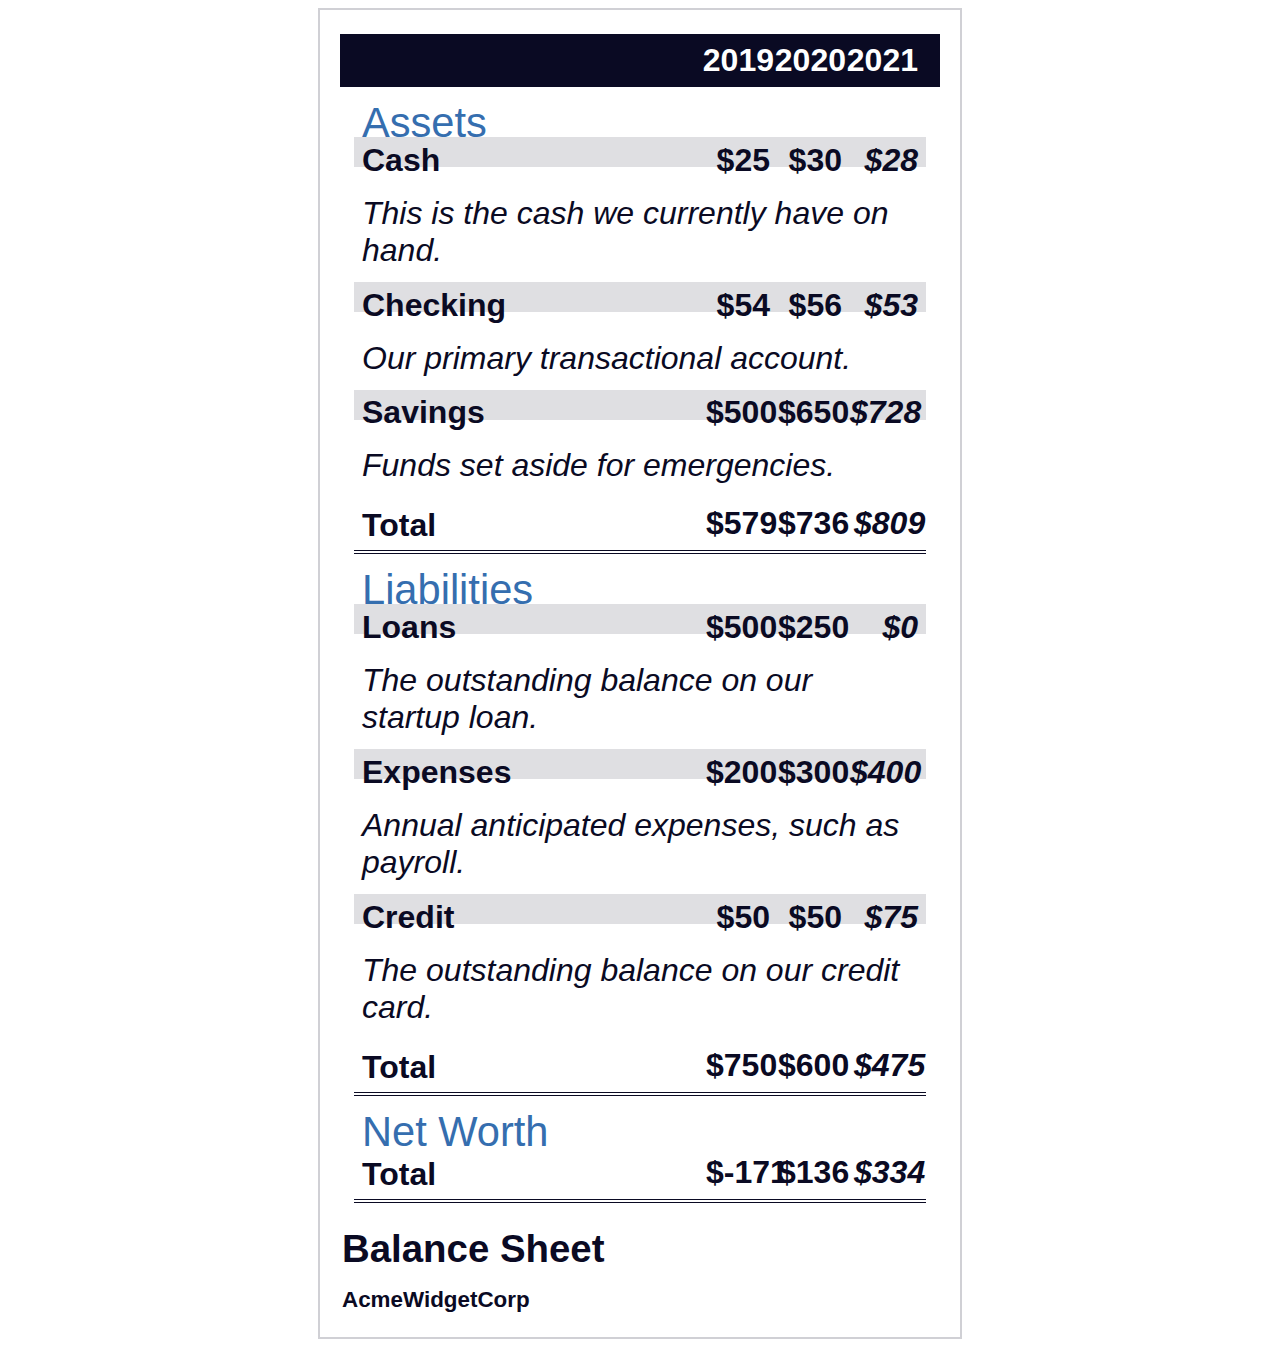
<file: BALANCESHEET/index.html>
<!DOCTYPE html>
<html lang="en">
    <head>
        <meta charset="UTF-8">
        <meta name="viewport" content="width=device-width, initial-scale=1.0">
        <link rel="stylesheet" href="styles.css">
        <title>Balance Sheet</title>
    </head>
    <body>
        <main>
            <section>
                <h1>
                    <div id="years" aria-hidden="true">
                        <span class="year">2019</span>
                        <span class="year">2020</span>
                        <span class="year">2021</span>
                    </div>
                    <div class="table-wrap">
                        <table>
                            <caption>Assets</caption>
                            <thead>
                                <tr>
                                    <td></td>
                                    <th>
                                        <span class="sr-only year">2019</span>
                                    </th>
                                    <th>
                                        <span class="sr-only year">2020</span>
                                    </th>
                                    <th class="current">
                                        <span class="sr-only year">2021</span>
                                    </th>
                                </tr>
                            </thead>
                            <tbody>
                                <tr class="data">
                                    <th>Cash <span class="description">This is the cash we currently have on hand.</span></th>
                                    <td>$25</td>
                                    <td>$30</td>
                                    <td class="current">$28</td>
                                </tr>
                                <tr class="data">
                                    <th>Checking <span class="description">Our primary transactional account.</span></th>
                                    <td>$54</td>
                                    <td>$56</td>
                                    <td class="current">$53</td>
                                </tr>
                                <tr class="data">
                                    <th>Savings <span class="description">Funds set aside for emergencies.</th>
                                        <td>$500</td>
                                        <td>$650</td>
                                        <td class="current">$728</td>
                                </tr>
                                <tr class="total">
                                    <th>Total <span class="sr-only">Assets</span></th>
                                    <td>$579</td>
                                    <td>$736</td>
                                    <td class="current">$809</td>
                                </tr>
                            </tbody>
                        </table>
                        <table>
                            <caption>Liabilities</caption>
                            <thead>
                                <tr>
                                    <td>
                                        <th>
                                            <span class="sr-only">2019</span>
                                        </th>
                                        <th>
                                            <span class="sr-only">2020</span>
                                        </th>
                                        <th>
                                            <span class="sr-only">2021</span>
                                        </th>
                                    </td>
                                </tr>
                            </thead>
                            <tbody>
                                <tr class="data">
                                    <th>Loans <span class="description">The outstanding balance on our startup loan.</span></th>
                                
                                    <td>$500</td>
                                    <td>$250</td>
                                    <td class="current">$0</td>
                                </tr>
                                <tr class="data">
                                    <th>Expenses <span class="description">Annual anticipated expenses, such as payroll.</span></th>
                                    <td>$200</td>
                                    <td>$300</td>
                                    <td class="current">$400</td>
                                </tr>
                                <tr class="data">
                                    <th>Credit <span class="description">The outstanding balance on our credit card.</span></th>
                                    <td>$50</td>
                                    <td>$50</td>
                                    <td class="current">$75</td>
                                </tr>
                                <tr class="total">
                                    <th>Total <span class="sr-only">Liabilities</span></th>
                                    <td>$750</td>
                                    <td>$600</td>
                                    <td class="current">$475</td>
                                </tr>
                            </tbody>
                        </table>
                        <table>
                            <caption>Net Worth</caption>
                            <thead>
                                <tr>
                                    <td></td>
                                    <th><span class="sr-only">2019</span></th>
                                    <th><span class="sr-only">2020</span></th>
                                    <th><span class="sr-only">2021</span></th>                                  
                                </tr>
                            </thead>
                            <tbody>
                                <tr class="total">
                                    <th>Total <span class="sr-only">Net Worth</span></th>
                                    <td>$-171</td>
                                    <td>$136</td>
                                    <td class="current">$334</td>
                                </tr>
                            </tbody>
                        </table>
                    </div>
                    <span class="flex">
                        <span>AcmeWidgetCorp</span>
                        <span>Balance Sheet</span>
                    </span>
                </h1>
            </section>
        </main>
    </body>
</html>
</file>
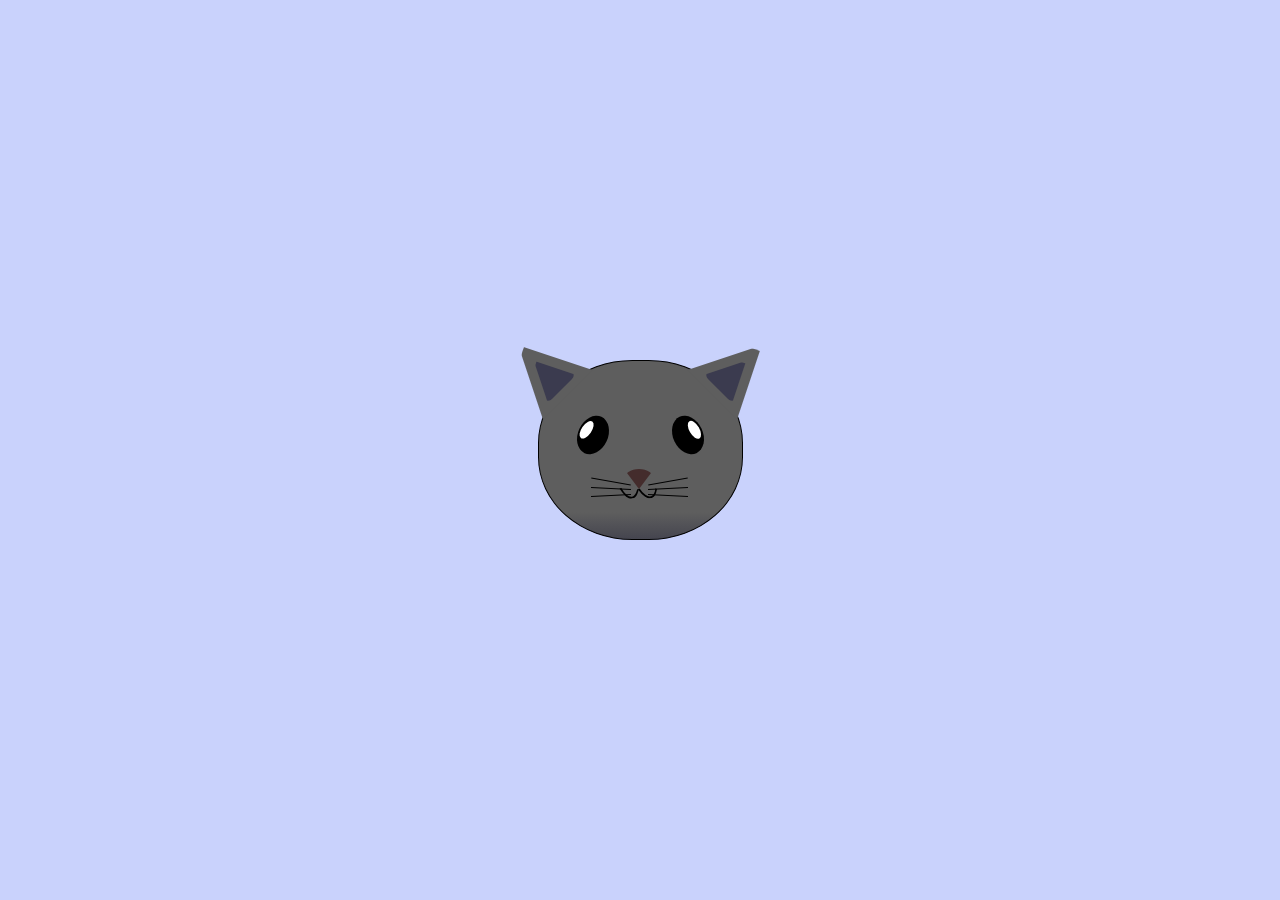
<file: CATPAINTING/index.html>
<!DOCTYPE html>
<html lang="en">
<head>
    <meta charset="UTF-8">
    <title>fCC Cat Painting</title>
    <link rel="stylesheet" href="./styles.css">
</head>
<body>
    <main>
      <div class="cat-head">
        <div class="cat-ears">
          <div class="cat-left-ear">
            <div class="cat-left-inner-ear"></div>
          </div>
          <div class="cat-right-ear">
            <div class="cat-right-inner-ear"></div>
          </div>
        </div>

        <div class="cat-eyes">
          <div class="cat-left-eye">
            <div class="cat-left-inner-eye"></div>
          </div>
          <div class="cat-right-eye">
            <div class="cat-right-inner-eye"></div>
          </div>
        </div>
        
        <div class="cat-nose"></div>

        <div class="cat-mouth">
          <div class="cat-mouth-line-left"></div>
          <div class="cat-mouth-line-right"></div>
        </div>

        <div class="cat-whiskers">
          <div class="cat-whiskers-left">
            <div class="cat-whisker-left-top"></div>
            <div class="cat-whisker-left-middle"></div>
            <div class="cat-whisker-left-bottom"></div>
          </div>
          <div class="cat-whiskers-right">
            <div class="cat-whisker-right-top"></div>
            <div class="cat-whisker-right-middle"></div>
            <div class="cat-whisker-right-bottom"></div>
          </div>
        </div>

      </div>
    </main>
</body>
</html>
</file>
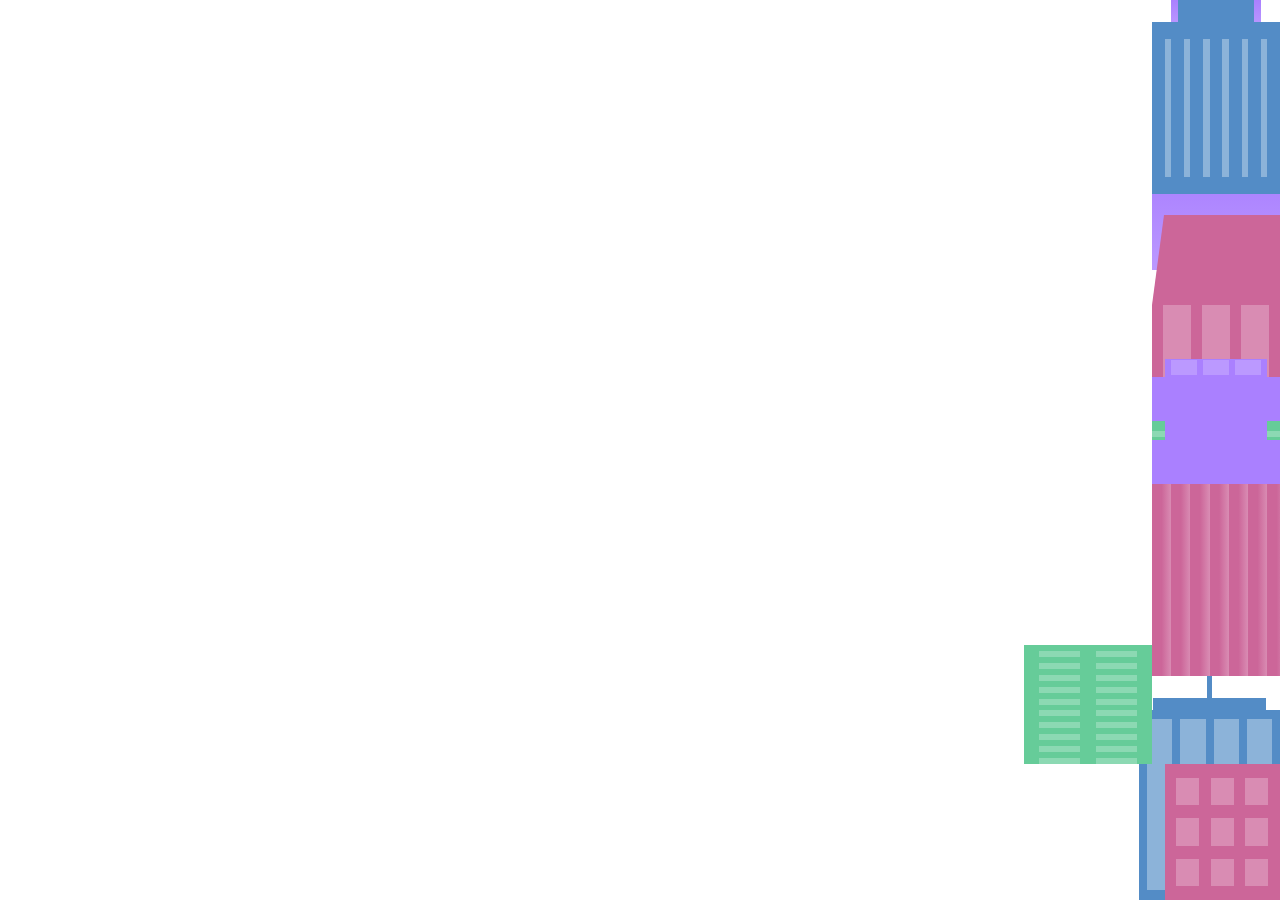
<file: CITYSKYLINE/index.html>
<!DOCTYPE html>
<html lang="en">
    <head>
        <meta charset="UTF-8">
        <link rel="stylesheet" href="styles.css">
        <title>City Skyline</title>
    </head>
    <body>
        <div class="background-buildings sky">
            <div></div>
            <div></div>
            <div class="bb1 building-wrap">
                <div class="bb1a bb1-window"></div>
                <div class="bb1b bb1-window"></div>
                <div class="bb1c bb1-window"></div>
                <div class="bb1d"></div>
            </div>
            <div class="bb2">
                <div class="bb2a"></div>
                <div class="bb2b"></div>
            </div>
            <div class="bb3"></div>
            <div></div>
            <div class="bb4 building-wrap">
                <div class="bb4a"></div>
                <div class="bb4b"></div>
                <div class="bb4c window-wrap">
                    <div class="bb4-window"></div>
                    <div class="bb4-window"></div>
                    <div class="bb4-window"></div>
                    <div class="bb4-window"></div>
                </div>
            </div>
            <div></div>
            <div></div>
        </div>
        <div class="foreground-buildings">
            <div></div>
            <div></div>
            <div class="fb1 building-wrap">
                <div class="fb1a"></div>
                <div class="fb1b"></div>
                <div class="fb1c"></div>
            </div>
            <div class="fb2">
                <div class="fb2a"></div>
                <div class="fb2b window-wrap">
                    <div class="fb2-window"></div>
                    <div class="fb2-window"></div>
                    <div class="fb2-window"></div>
                </div>
            </div>
            <div></div>
            <div class="fb3 building-wrap">
                <div class="fb3a window-wrap">
                    <div class="fb3-window"></div>
                    <div class="fb3-window"></div>
                    <div class="fb3-window"></div>
                </div>
                <div class="fb3b"></div>
                <div class="fb3a"></div>
                <div class="fb3b"></div>
            </div>
            <div class="fb4">
                <div class="fb4a"></div>
                <div class="fb4b">
                    <div class="fb4-window"></div>
                    <div class="fb4-window"></div>
                    <div class="fb4-window"></div>
                    <div class="fb4-window"></div>
                    <div class="fb4-window"></div>
                    <div class="fb4-window"></div>
                </div>
            </div>
            <div class="fb5"></div>
            <div class="fb6"></div>
            <div></div>
            <div></div>
        </div>
    </body>
</html>
</file>
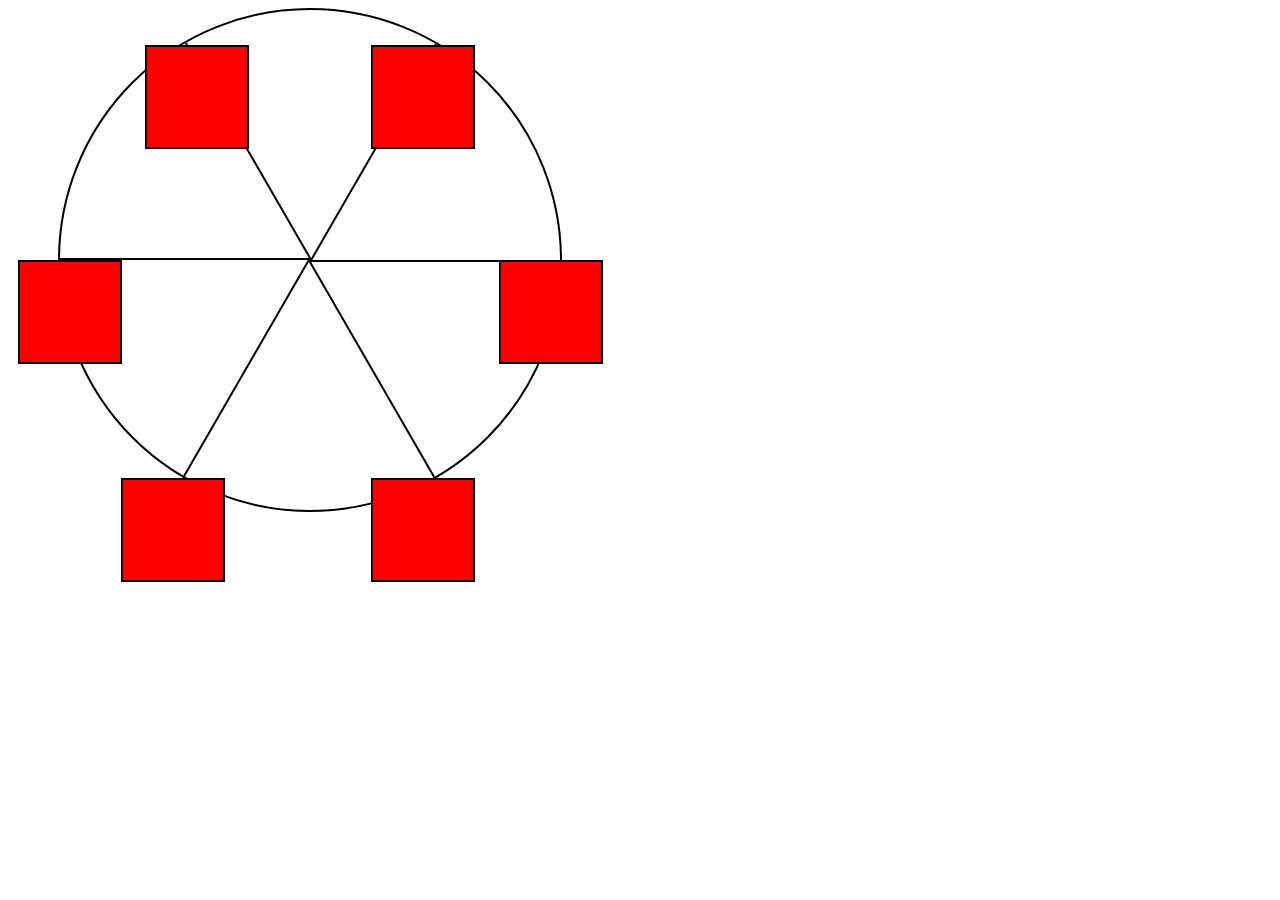
<file: FERRISWHEEL/index.html>
<!DOCTYPE html>
<html lang="en">
    <head>
        <meta charset="UTF-8">
        <link rel="stylesheet" href="styles.css">
        <title>Ferris Wheel</title>
    </head>
    <body>
        <div class="wheel">
            <span class="line"></span>
            <span class="line"></span>
            <span class="line"></span>
            <span class="line"></span>
            <span class="line"></span>
            <span class="line"></span>
            <div class="cabin"></div>
            <div class="cabin"></div>
            <div class="cabin"></div>
            <div class="cabin"></div>
            <div class="cabin"></div>
            <div class="cabin"></div>
        </div>
    </body>
</html>
</file>
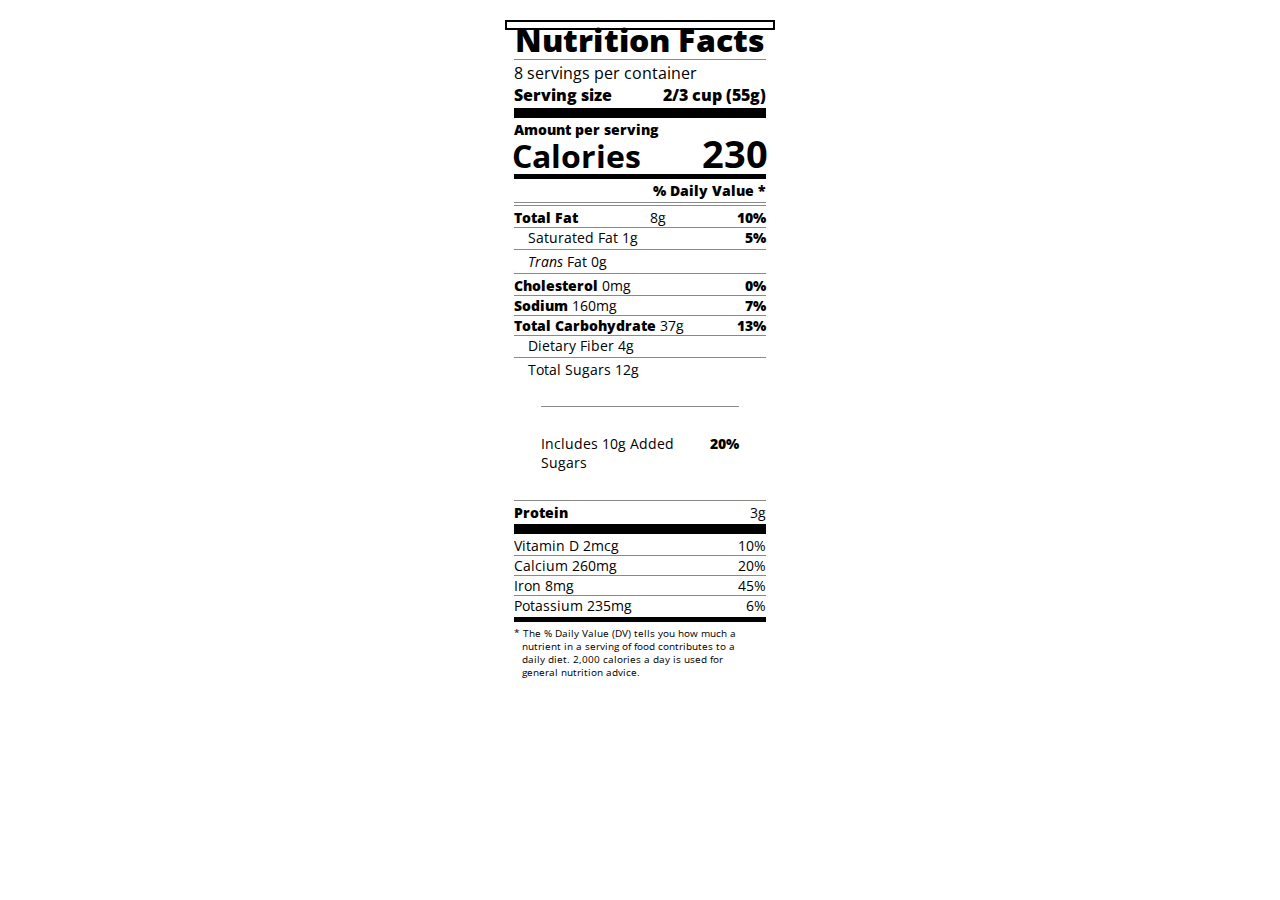
<file: NUTRITIONLABEL/index.html>
<!DOCTYPE html>
<html lang="en">
    <head>
        <meta charset="UTF-8">
        <link rel="stylesheet" href="https://fonts.googleapis.com/css?family=Open+Sans:400,700,800">
        <link rel="stylesheet" href="styles.css">
        <title>Nutrition Label</title>
    </head>
    <body>
        <div class="label">
                <header>
                <h1 class="bold">Nutrition Facts</h1>
                    <div class="divider">

                    </div>
                <p>8 servings per container</p>
                <p class="bold">Serving size <span>2/3 cup (55g)</span></p>
            </header>
            <div class="divider large"></div>
            <div class="calories-info">
                <div class="left-container">
                    <h2 class="bold small-text">Amount per serving</h2>
                    <p>Calories</p>
                </div>
                <span>230</span>
            </div>
            <div class="divider medium"></div>
                <div class="daily-value small-text">
                    <p class="right bold no-divider">% Daily Value *</p>
                    <div class="divider"></div>
                    <div class="divider"></div>
                    <p><span class="bold">Total Fat</span> 8g<span class="bold right">10%</span></p>
                    <p class="indent no-divider">Saturated Fat 1g <span class="bold right">5%</span></p>
                    <div class="divider"></div>
                    <p class="indent no-divider"><span><i>Trans</i> Fat 0g</span></p>
                    <div class="divider"></div>
                    <p><span><span class="bold">Cholesterol</span> 0mg </span><span class="bold">0%</span></p>
                    <p><span><span class="bold">Sodium</span> 160mg </span><span class="bold">7%</span></p>
                    <p><span><span class="bold">Total Carbohydrate</span> 37g </span></span><span class="bold">13%</span></p>
                    <p class="indent no-divider">Dietary Fiber 4g</p>
                    <div class="divider"></div>
                    <p class="indent no-divider">Total Sugars 12g</p>
                    <div class="double-indent divider"></div>
                    <p class="double-indent no-divider">Includes 10g Added Sugars <span class="right bold">20%</span>
                    <div class="divider"></div>
                    <p class="no-divider"><span class="bold">Protein</span> 3g</p>
                    <div class="divider large"></div>
                    <p>Vitamin D 2mcg <span class="right">10%</span></p>
                    <p>Calcium 260mg <span class="right">20%</span></p>
                    <p>Iron 8mg <span class="right">45%</span></p>
                    <p class="daily-value no-divider">Potassium 235mg <span class="right">6%</span></p>
                </div>
            <div class="divider medium"></div>
            <p class="note">* The % Daily Value (DV) tells you how much a nutrient in a serving of food contributes to a daily diet. 2,000 calories a day is used for general nutrition advice.</p>
        </div>  
    </body>
</html>
</file>
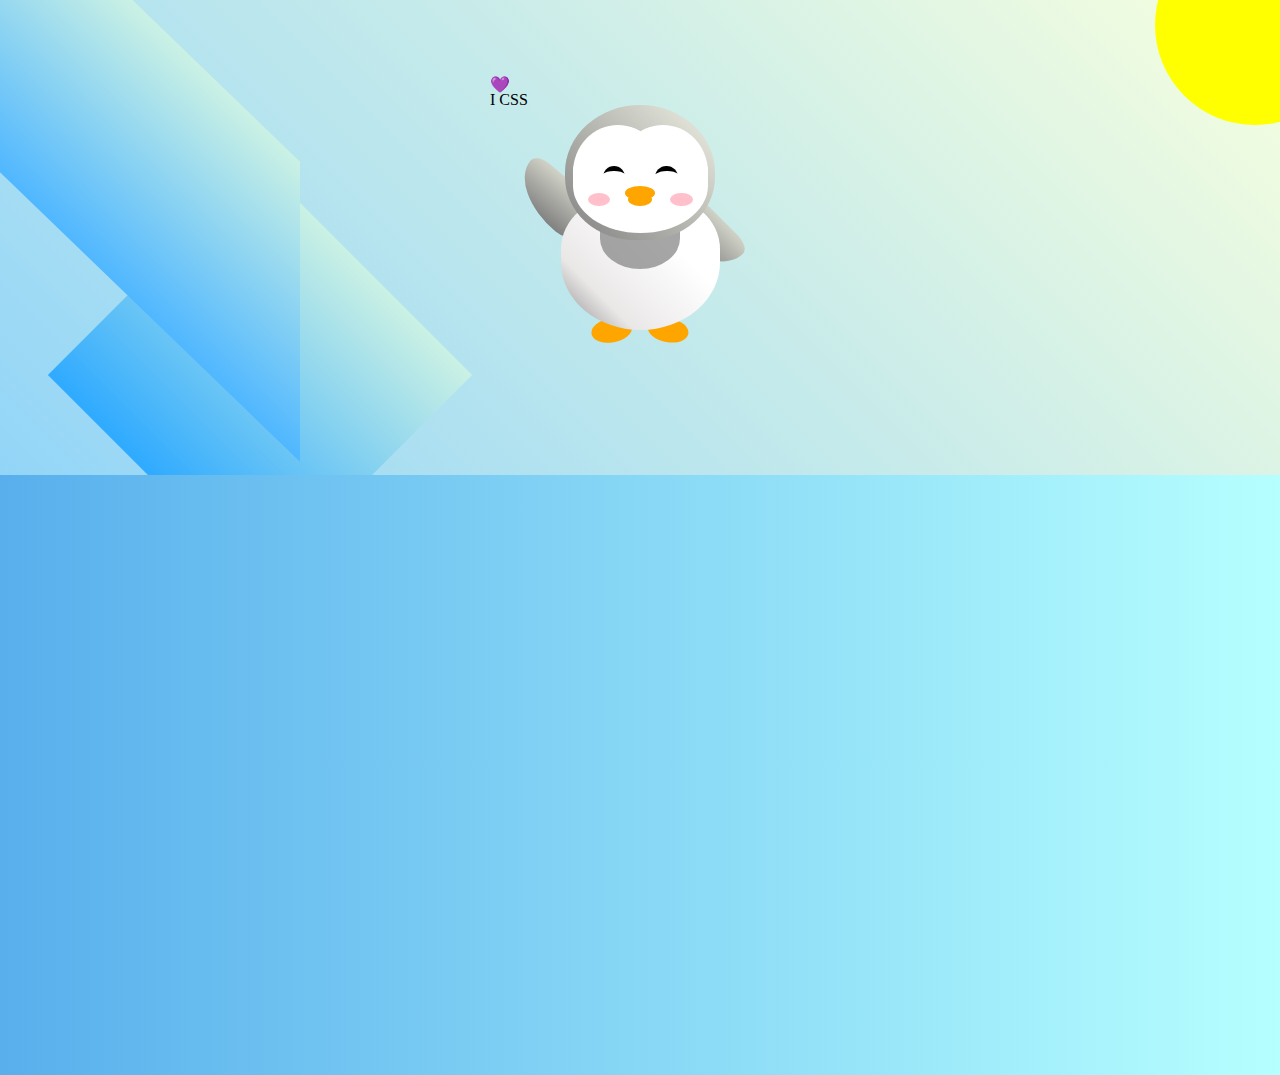
<file: PENGUIN/index.html>
<!DOCTYPE html>
<html lang="en">
    <head>
        <meta charset="UTF-8">
        <meta name="viewport" content="width=device-width, initial-scale=1.0">
        <link rel="stylesheet" href="styles.css">
        <title>Flappy Penguin</title>
    </head>
    <body>
        <div class="left-mountain"></div>
        <div class="back-mountain"></div>
        <div class="sun"></div>
        <div class="penguin">
            <div class="penguin-head">
                <div class="face left"></div>
                <div class="face right"></div>
                <div class="chin"></div>
                <div class="eye left">
                    <div class="eye-lid"></div>
                </div>
                <div class="eye right">
                    <div class="eye-lid"></div>
                </div>
                <div class="blush left"></div>
                <div class="blush right"></div>
                <div class="beak top"></div>
                <div class="beak bottom"></div>
            </div>
            <div class="shirt"></div>
                <div>💜</div>
                <p>I CSS</p>
            <div class="penguin-body">
                <div class="arm left"></div>
                <div class="arm right"></div>
                <div class="foot left"></div>
                <div class="foot right"></div>
            </div>
        </div>
        <div class="ground"></div>
    </body>
</html>
</file>
<file: BALANCESHEET/styles.css>
html {
    box-sizing: border-box;
}

body {
    font-family: sans-serif;
    color: #0a0a23;
}

span[class~="sr-only"] {
    border: 0 !important;
    clip: rect(1px, 1px, 1px, 1px) !important;
    clip-path: inset(50%) !important;
    -webkit-clip-path: inset(50%) !important;
    width: 1px !important;
    height: 1px !important;
    overflow: hidden !important;
    white-space: nowrap !important;
    position: absolute !important;
    padding: 0 !important;
    margin: -1px !important;
}

h1 {
    max-width: 37.25rem;
    margin: 0 auto;
    padding: 1.5rem 1.25rem;
}

h1 .flex {
    display: flex;
    flex-direction: column-reverse;
    gap: 1rem;
}

h1 .flex span:first-of-type {
    font-size: 0.7em;
}

h1 .flex span:last-of-type {
    font-size: 1.2em;
}

section {
    max-width: 40rem;
    margin: 0 auto;
    border: 2px solid #d0d0d5;
}

#years {
    display: flex;
    justify-content: flex-end;
    position: sticky;
    top: 0;
    color: #fff;
    background: #0a0a23;
    z-index: 999;
    margin: 0 -2px;
    padding: 0.5rem calc(1.25rem + 2px) 0.5rem 0;
}

#years span[class] {
    font-weight: bold;
    width: 4.5rem;
    text-align: right;
}

.table-wrap {
    padding: 0 0.75rem 1.5rem 0.75rem;
}

table {
    border-collapse: collapse;
    border: 0;
    width: 100%;
    margin-top: 3rem;
    position: relative;
}

table caption {
    color: #356eaf;
    font-weight: normal;
    font-size: 1.3em;
    position: absolute;
    top: -2.25rem;
    left: 0.5rem;
}

tbody td {
    max-width: 4rem;
    min-width: 4rem;
    width: 100vw;
}

tbody th {
    width: calc(100% - 12rem);
}

tr[class="total"] {
    border-bottom: 4px double #0a0a23;
    font-weight: bold;
}

tr[class="total"] th {
    text-align: left;
    padding: 0.5rem 0 0.25rem 0.5rem;
}

tr.total:hover {
    background-color: #99c9ff;
}

tr.total td {
    text-align: right;
    padding: 0 0.25rem;
}

tr.total td:nth-of-type(3){
    padding: 0.5rem;
}

td.current {
    font-style: italic;
}

tr.data {
    background-image: linear-gradient(to bottom, #dfdfe2 1.845rem, white 1.845rem);
}

tr.data th {
    text-align: left;
    padding-top: 0.3rem;
    padding-left: 0.5rem;
}

tr.data th .description {
    display: block;
    font-style: italic;
    font-weight: normal;
    padding: 1rem 0 0.75rem;
    margin-right: -13.5rem;
}

tr.data td {
    vertical-align: top;
    text-align: right;
    padding: 0.3rem 0.25rem 0;
}

tr.data td:last-of-type {
    padding-right: 0.5rem;
}
</file>
<file: CATPAINTING/styles.css>
* {
  box-sizing: border-box;
}

body {
  background-color: #c9d2fc;
}

.cat-head {
  position: absolute;
  right: 0;
  left: 0;
  top: 0;
  bottom: 0;
  margin: auto;
  background: linear-gradient(#5e5e5e 85%, #45454f 100%);
  width: 205px;
  height: 180px;
  border: 1px solid #000;
  border-radius: 46%;
}

.cat-left-ear {
  position: absolute;
  top: -26px;
  left: -31px;
  z-index: 1;
  border-top-left-radius: 90px;
  border-top-right-radius: 10px;
  transform: rotate(-45deg);
  border-left: 35px solid transparent;
  border-right: 35px solid transparent;
  border-bottom: 70px solid #5e5e5e;
}

.cat-right-ear {
  position: absolute;
  top: -26px;
  left: 163px;
  z-index: 1;
  transform: rotate(45deg);
  border-top-left-radius: 90px;
  border-top-right-radius: 10px;
  border-left: 35px solid transparent;
  border-right: 35px solid transparent;
  border-bottom: 70px solid #5e5e5e;
}

.cat-left-inner-ear {
  position: absolute;
  top: 22px;
  left: -20px;
  border-top-left-radius: 90px;
  border-top-right-radius: 10px;
  border-bottom-right-radius: 40%;
  border-bottom-left-radius: 40%;
  border-left: 20px solid transparent;
  border-right: 20px solid transparent;
  border-bottom: 40px solid #3b3b4f;
}

.cat-right-inner-ear {
  position: absolute;
  top: 22px;
  left: -20px;
  border-top-left-radius: 90px;
  border-top-right-radius: 10px;
  border-bottom-right-radius: 40%;
  border-bottom-left-radius: 40%;
  border-left: 20px solid transparent;
  border-right: 20px solid transparent;
  border-bottom: 40px solid #3b3b4f;
}

.cat-left-eye {
  position: absolute;
  top: 54px;
  left: 39px;
  border-radius: 60%;
  transform: rotate(25deg);
  width: 30px;
  height: 40px;
  background-color: #000;
}

.cat-right-eye {
  position: absolute;
  top: 54px;
  left: 134px;
  border-radius: 60%;
  transform: rotate(-25deg);
  width: 30px;
  height: 40px;
  background-color: #000;
}

.cat-left-inner-eye {
  position: absolute;
  top: 8px;
  left: 2px;
  width: 10px;
  height: 20px;
  transform: rotate(10deg);
  background-color: #fff;
  border-radius: 60%;
}

.cat-right-inner-eye {
  position: absolute;
  top: 8px;
  left: 18px;
  transform: rotate(-5deg);
  width: 10px;
  height: 20px;
  background-color: #fff;
  border-radius: 60%;
}

.cat-nose {
  position: absolute;
  top: 108px;
  left: 85px;
  border-top-left-radius: 50%;
  border-bottom-right-radius: 50%;
  border-bottom-left-radius: 50%;
  transform: rotate(180deg);
  border-left: 15px solid transparent;
  border-right: 15px solid transparent;
  border-bottom: 20px solid #442c2c;
}

.cat-mouth div {
  width: 30px;
  height: 50px;
  border: 2px solid #000;
  border-radius: 190%/190px 150px 0 0;
  border-color: black transparent transparent transparent;
}

.cat-mouth-line-left {
  position: absolute;
  top: 88px;
  left: 74px;
  transform: rotate(170deg);
}

.cat-mouth-line-right {
  position: absolute;
  top: 88px;
  left: 91px;
  transform: rotate(165deg);
}

.cat-whiskers-left div {
  width: 40px;
  height: 1px;
  background-color: #000;
}

.cat-whiskers-right div {
  width: 40px;
  height: 1px;
  background-color: #000;
}

.cat-whisker-left-top {
  position: absolute;
  top: 120px;
  left: 52px;
  transform: rotate(10deg);
}

.cat-whisker-left-middle {
  position: absolute;
  top: 127px;
  left: 52px;
  transform: rotate(3deg);
}

.cat-whisker-left-bottom {
  position: absolute;
  top: 134px;
  left: 52px;
  transform: rotate(-3deg);
}

.cat-whisker-right-top {
  position: absolute;
  top: 120px;
  left: 109px;
  transform: rotate(-10deg);
}

.cat-whisker-right-middle {
  position: absolute;
  top: 127px;
  left: 109px;
  transform: rotate(-3deg);
}

.cat-whisker-right-bottom {
  position: absolute;
  top: 134px;
  left: 109px;
  transform: rotate(3deg);
}
</file>
<file: CITYSKYLINE/styles.css>
:root {
    --building-color1: #aa80ff; 
    --building-color2: #66cc99;
    --building-color3: #cc6699;
    --building-color4: #538cc6;
    --window-color1: #bb99ff;
    --window-color2: #8cd9b3;
    --window-color3: #d98cb3;
    --window-color4: #8cb3d9;
} */

* {
    box-sizing: border-box;
}

body {
    height: 100vh;
    margin: 0;
    overflow: hidden;
}

.background-buildings, .foreground-buildings {
    width: 100%;
    height: 100%;
    display: flex;
    align-items: flex-end;
    flex-direction: column;
    justify-content: space-evenly;
    position: absolute;
    top: 0;
}

.building-wrap {
    display: flex;
    flex-direction: column;
    align-items: center;
}

.window-wrap {
    display: flex;
    align-items: center;
    justify-content: space-evenly;
}

.bb1 {
    width: 10%;
    height: 70%;
}

.bb1-window {
    height: 10%;
    background: linear-gradient(
        var(--building-color1),
        var(--window-color1)
    );
}

.bb1a {
    width: 70%;
}

.bb1b {
    width: 80%;
}

.bb1c {
    width: 90%;
}

.bb1d {
    width: 100%;
    height: 70%;
    background: linear-gradient(
        var(--building-color1) 50%,
        var(--window-color1)
    );
}

.bb2 {
    width: 10%;
    height: 50%;    
}

.bb2a {
    border-bottom: 5vh solid var(--building-color2);
    border-left: 5vw solid transparent;
    border-right: 5vw solid transparent;
}

.bb2b {
    width: 100%;
    height: 100%;
    background: repeating-linear-gradient(
        var(--building-color2) 0%,
        var(--building-color2) 6%,
        var(--window-color2) 6%,
        var(--window-color2) 9%
    );
}

.bb3 {
    width: 10%;
    height: 55%;
    background: repeating-linear-gradient(
      90deg,
      var(--building-color3),
      var(--building-color3),
      var(--window-color3) 15%
    );
}

.bb4 {
    width: 11%;
    height: 58%;
}

.bb4a {
    width: 3%;
    height: 10%;
    background-color: var(--building-color4);
}

.bb4b {
    width: 80%;
    height: 5%;
    background-color: var(--building-color4);
}

.bb4c {
    width: 100%;
    height: 85%;
    background-color: var(--building-color4);
}

.bb4-window {
    width: 18%;
    height: 90%;
    background-color: var(--window-color4);
}

.fb1 {
    width: 10%;
    height: 60%;
}

.fb1a {
    border-bottom: 4wv solid var(--building-color4);
    border-left: 2vw solid transparent;
    border-right: 2vw solid transparent;
}

.fb1b {
    width: 60%;
    height: 10%;
    background-color: var(--building-color4);
}

.fb1c {
    width: 100%;
    height: 80%;
    background: 
        repeating-linear-gradient(
            90deg,
            var(--building-color4) 0%,
            var(--building-color4) 10%,
            transparent 10%,
            transparent 15%
        ),
        repeating-linear-gradient(
            var(--building-color4) 0%,
            var(--building-color4) 10%,
            var(--window-color4) 10%,
            var(--window-color4) 90%
        );
}

.fb2 {
    width: 10%;
    height: 40%;
}

.fb2a {
    width: 100%;
    border-bottom: 10vh solid var(--building-color3);
    border-left: 1vw solid transparent;
    border-right: 1vw solid transparent;
}

.fb2b {
    width: 100%;
    height: 75%;
    background-color: var(--building-color3);
}

.fb2-window {
    width: 22%;
    height: 100%;
    background-color: var(--window-color3);
}

.fb3 {
    width: 10%;
    height: 35%;
}

.fb3a {
    width: 80%;
    height: 15%;
    background-color: var(--building-color1);
}

.fb3b {
    width: 100%;
    height: 35%;
    background-color: var(--building-color1);
}

.fb3-window {
    width: 25%;
    height: 80%;
    background-color: var(--window-color1);
}

.fb4 {
    width: 8%;
    height: 45%;
    position: relative;
    left: 10%;
}

.fb4a {
    border-top: 5vh solid transparent;
    border-left: 8vw solid var(--building-color1);
}

.fb4b {
    width: 100%;
    height: 89%;
    background-color: var(--building-color1);
    display: flex;
    flex-wrap: wrap;
}

.fb4-window {
    width: 30%;
    height: 10%;
    border-radius: 50%;
    margin: 10%;
    background-color: var(--window-color1);
}

.fb5 {
    width: 10%;
    height: 33%;
    position: relative;
    right: 10%;
    background: 
        repeating-linear-gradient(
            var(--building-color2) 0%,
            var(--building-color2) 5%,
            transparent 5%,
            transparent 10%
        ),
        repeating-linear-gradient(
            90deg,
            var(--building-color2) 0%,
            var(--building-color2) 12%,
            var(--window-color2) 12%,
            var(--window-color2) 44%
        );
}

.fb6 {
    width: 9%;
    height: 38%;
    background: 
        repeating-linear-gradient(
            90deg,
            var(--building-color3) 0%,
            var(--building-color3) 10%,
            transparent 10%,
            transparent 30%
        ),
        repeating-linear-gradient(
            var(--building-color3) 0%,
            var(--building-color3) 10%,
            var(--window-color3) 10%,
            var(--window-color3) 30%
        );
}

@media (max-width: 1000px) {
    :root {
        --building-color1: #000; 
        --building-color2: #000;
        --building-color3: #000;
        --building-color4: #000;
        --window-color1: #777;
        --window-color2: #777;
        --window-color3: #777;
        --window-color4: #777;
    } 
    .sky {
        background: radial-gradient(
            circle closest-corner at 15% 15%,
            #ccc 0%,
            #ccc 20%,
            #445 21%,
            #223 100%
        );
    }
}
</file>
<file: FERRISWHEEL/styles.css>
.wheel {
    border: 2px solid black;
    border-radius: 50%;
    margin-left: 50px;
    position: absolute;
    width: 55vw;
    height: 55vw;
    max-width: 500px;
    max-height: 500px;
    animation-name: wheel;
    animation-duration: 10s;
    animation-iteration-count: infinite;
    animation-timing-function: linear;
}

.line {
    background-color: black;
    width: 50%;
    height: 2px;
    position: absolute;
    left: 50%;
    top: 50%;
    transform-origin: 0% 0%;
}

.line:nth-of-type(2) {
    transform: rotate(60deg);
}

.line:nth-of-type(3) {
    transform: rotate(120deg);
}

.line:nth-of-type(4) {
    transform: rotate(180deg);
}

.line:nth-of-type(5) {
    transform: rotate(240deg);
}

.line:nth-of-type(6) {
    transform: rotate(300deg);
}

.cabin {
    background-color: red;
    width: 20%;
    height: 20%;
    position: absolute;
    border: 2px solid;
    transform-origin: 50% 0%;
    animation: cabins 10s ease-in-out infinite;
}

.cabin:nth-of-type(1) {
    right: -8.5%;
    top: 50%;
}

.cabin:nth-of-type(2) {
    right: 17%;
    top: 93.5%;
}

.cabin:nth-of-type(3) {
    right: 67%;
    top: 93.5%;
}

.cabin:nth-of-type(4) {
    left: -8.5%;
    top: 50%;
}

.cabin:nth-of-type(5) {
    left: 17%;
    top: 7%;
}

.cabin:nth-of-type(6) {
    right: 17%;
    top: 7%;
}

@keyframes wheel {
    0% {
        transform: rotate(0deg);
    }
    100% {
        transform: rotate(360deg);
    }
}

@keyframes cabins {
    0% {
        transform: rotate(0deg);
    }
    25% {
        background-color: yellow;
    }
    50% {
        background-color: purple;
    }
    75% {
        background-color: yellow;
    }
    100% {
        transform: rotate(-360deg);
    }
}
</file>
<file: NUTRITIONLABEL/styles.css>
html {
    font-size: 16px;
}

body {
    font-family: "Open Sans", sans-serif;
}

.label {
    border: 2px solid black;
    width: 270px;
    margin: 20px auto;
    padding: 0 7px;
    height: 10px;
}

* {
    box-sizing: border-box;
}

header h1 {
    text-align: center;
    margin: -4px 0;
    letter-spacing: 0.15px;
}

p {
    margin: 0;
    display: flex;
    justify-content: space-between;
}

.divider {
    border-bottom: 1px solid #888989;
    margin: 2px 0;
}

.bold {
    font-weight: 800;
}

.large {
    height: 10px;
}

.medium {
    height: 5px;
}

.large, .medium {
    background-color: black;
    border: 0;
}

.small-text {
    font-size: 0.85rem;
}

.calories-info {
    display: flex;
    justify-content: space-between;
    align-items: flex-end;
}

.calories-info span {
    font-size: 2.4em;
    font-weight: 700;
    margin: -7px -2px;
}

.calories-info h2 {
    margin: 0;
}

.left-container p {
    margin: -5px -2px;
    font-size: 2em;
    font-weight: 700;
}

.right {
    justify-content: flex-end;
}

.indent {
    margin-left: 1em;
}

.double-indent {
    margin: 2em;
}

.daily-value p:not(.no-divider) {
    border-bottom: 1px solid #888989;   
}

.note {
    font-size: 0.6rem;
    margin: 5px 0;
    padding: 0 8px;
    text-indent: -8px;
}
</file>
<file: PENGUIN/styles.css>
:root {
    --penguin-face: white;
    --penguin-picorna: orange;
    --penguin-skin: gray;
}

body {
    background: linear-gradient(
        45deg, 
        rgb(118, 201, 255), 
        rgb(247, 255, 222)
        ); 
    margin: 0;
    padding: 0; 
    width: 100%;
    height: 100vh;
    overflow: hidden;
}

.ground {
    width: 100vw;
    height: calc(100vh - 300px);
    background: linear-gradient(
        90deg, 
        rgb(88, 175, 236), 
        rgb(182, 255, 255)
        );
    z-index: 3;
    position: absolute;
    margin-top: 100px;
}

.penguin {
    width: 300px;
    height: 300px;
    margin: auto;
    margin-top: 75px;
    position: relative;
    z-index: 4;
    transition: 1s;
    transition-timing-function: ease-in-out;
    transition-delay: 0ms;
}

.penguin:active {
    transform: scale(1.5);
    cursor: not-allowed;
}

.penguin * {
    position: absolute;
}

.penguin-head {
    width: 50%;
    height: 45%;
    background: linear-gradient(
        45deg, var(--penguin-skin), 
        rgb(239, 240, 228)
        );
    border-radius: 70% 70% 65% 65%;
    top: 10%;
    left: 25%;
    z-index: 1;
}

.face {
    width: 60%;
    height: 70%;
    background-color: var(--penguin-face);
    border-radius: 70% 70% 60% 60%;
    top: 15%;
}

.face.left {
    left: 5%;
}

.face.right {
    right: 5%;
}

.chin {
    width: 90%;
    height: 70%;
    background-color: var(--penguin-face);
    top: 25%;
    left: 5%;
    border-radius: 70% 70% 100% 100%;
}

.eye {
    width: 15%;
    height: 17%;
    background-color: black;
    top: 45%;
    border-radius: 50%;
}

.eye.left {
    left: 25%;
}

.eye.right {
    right: 25%;
}

.eye-lid {
    width: 150%;
    height: 100%;
    background-color: var(--penguin-face);
    top: 25%;
    left: -23%;
    border-radius: 50%;
}

.blush {
    width: 15%;
    height: 10%;
    background-color: pink;
    top: 65%;
    border-radius: 50%;
}

.blush.left {
    left: 15%;
}

.blush.right {
    right: 15%;
}

.beak {
    height: 10%;
    background-color: var(--penguin-picorna);
    border-radius: 50%;
}

.beak.top {
    width: 20%;
    top: 60%;
    left: 40%;
}

.beak.bottom {
    width: 16%;
    top: 65%;
    left: 42%;
}

.shirt {
    font-family: Helvetica, sans-serif;
    font-size: 25px;
    font-weight: bold;
    top: 165px;
    left: 127.5px;
    z-index: 1;
    color: #6a6969;
}

.shirt div {
    font-weight: initial;
    top: 22.5px;
    left: 12px;
}

.penguin-body {
    width: 53%;
    height: 45%;
    background: linear-gradient(
        45deg, rgb(134, 133, 133) 0%, 
        rgb(234, 231, 231) 25%, 
        white 67%
        );
    border-radius: 80% 80% 100% 100%;
    top: 40%;
    left: 23.5%;
}

.penguin-body::before {
    content: "";
    position: absolute;
    width: 50%;
    height: 45%;
    background-color: var(--penguin-skin);
    top: 10%;
    left: 25%;
    border-radius: 0% 0% 100% 100%;
    opacity: 70%;
}

.foot {
    width: 15%;
    height: 30%;
    background-color: var(--penguin-picorna);
    top: 85%;
    border-radius: 50%;
    z-index: -1;
}

.arm {
    width: 30%;
    height: 60%;
    background: linear-gradient(
        90deg, var(--penguin-skin), 
        rgb(209, 210, 199)
        );
    border-radius: 30% 30% 30% 120%;
    z-index: -1;
}

.arm.left {
    top: 35%;
    left: 5%;
    transform-origin: 0% 0%;
    transform: rotate(130deg) scaleX(-1);
    animation: wave;
    animation-duration: 3s;
    animation-iteration-count: infinite;
    animation-timing-function: linear;
}

.arm.right {
    top: 0%;
    right: -5%;
    transform: rotate(-45deg);
}

.foot.left {
    left: 25%;
    rotate: 80deg;
}

.foot.right {
    right: 25%;
    rotate: -80deg;
}

.left-mountain {
    width: 300px;
    height: 300px;
    background: linear-gradient(
        rgb(203, 241, 228), 
        rgb(80, 183, 255)
        );
    position: absolute;
    transform: skew(0deg, 44deg);
    z-index: 2;
    margin-top: -58px;
}

.back-mountain {
    width: 300px;
    height: 300px;
    background: linear-gradient(
        rgb(203, 241, 228), 
        rgb(47, 170, 255)
        );
    position: absolute;
    z-index: 1;
    rotate: 45deg;
    left: 110px;
    top: 225px;
}

.sun {
    width: 200px;
    height: 200px;
    background-color: yellow;
    position: absolute;
    border-radius: 50%;
    top: -75px;
    right: -75px;
}

@keyframes wave {
    10% {
        transform: rotate(110deg) scaleX(-1);
    }
    20% {
        transform: rotate(130deg) scaleX(-1);
    }
    30% {
        transform: rotate(110deg) scaleX(-1);
    }
    40% {
        transform: rotate(130deg) scaleX(-1);
    }  
}
</file>
